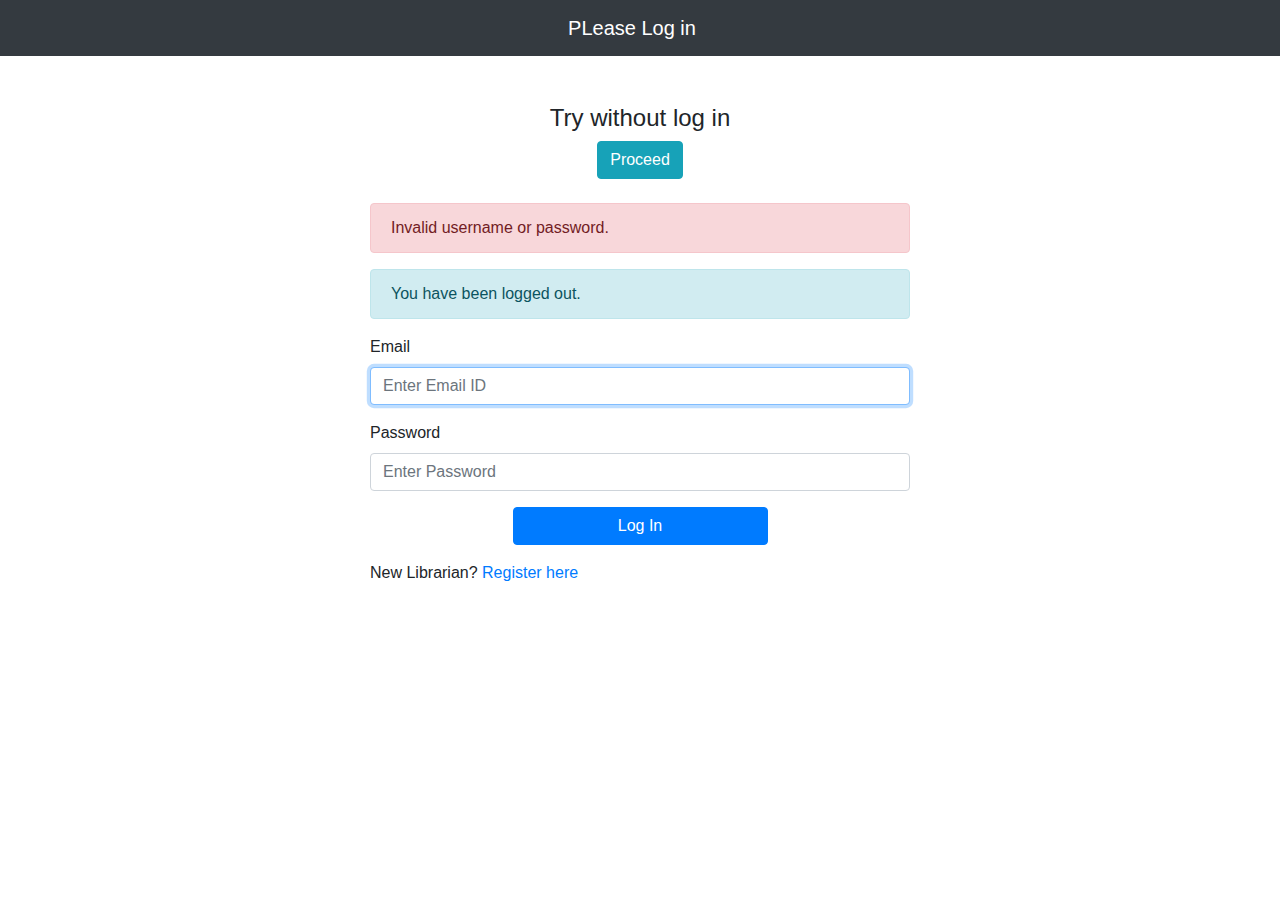
<file: src/main/resources/templates/authentication/login.html>
<!DOCTYPE html>
<html xmlns:th="http://www.thymeleaf.org"
	  xmlns:sec="http://www.thymeleaf.org/thymeleaf-extras-springsecurity3">
<head>
	<meta charset="UTF-8">
	<title>Registration and Login App</title>

	<link rel="stylesheet" href="https://maxcdn.bootstrapcdn.com/bootstrap/4.5.2/css/bootstrap.min.css">
</head>
<body>

<nav class="navbar navbar-dark bg-dark navbar-expand-lg">
	<div class="container d-flex justify-content-center">
		<a class="navbar-brand" href="#">PLease Log in</a>
	</div>
</nav>


<br>
<br>

<center>
	<h4>Try without log in</h4>
	<a href="/libraryCatalog" class="btn btn-info">Proceed</a>
</center>
<br>
<div class="container">
	<div class="row">
		<div class="col-md-6 offset-md-3">


			<form th:action="@{/login}" method="post">

				<!-- Error message -->
				<div th:if="${param.error}" class="alert alert-danger">
					Invalid username or password.
				</div>

				<!-- Logout message -->
				<div th:if="${param.logout}" class="alert alert-info">
					You have been logged out.
				</div>




				<div class="form-group">
					<label for="username">Email</label>
					<input type="text" class="form-control" id="username" name="username" placeholder="Enter Email ID" autofocus="autofocus">
				</div>

				<div class="form-group">
					<label for="password">Password</label>
					<input type="password" id="password" name="password" class="form-control" placeholder="Enter Password" />
				</div>

				<div class="form-group">
					<div class="row">
						<div class="col-sm-6 offset-sm-3">
							<input type="submit" name="login-submit" id="login-submit" class="btn btn-primary btn-block" value="Log In" />
						</div>
					</div>
				</div>
			</form>

			<div class="form-group">
				<span>New Librarian? <a href="/registration" th:href="@{/registration}">Register here</a></span>
			</div>
		</div>
	</div>
</div>

</body>
</html>
</file>
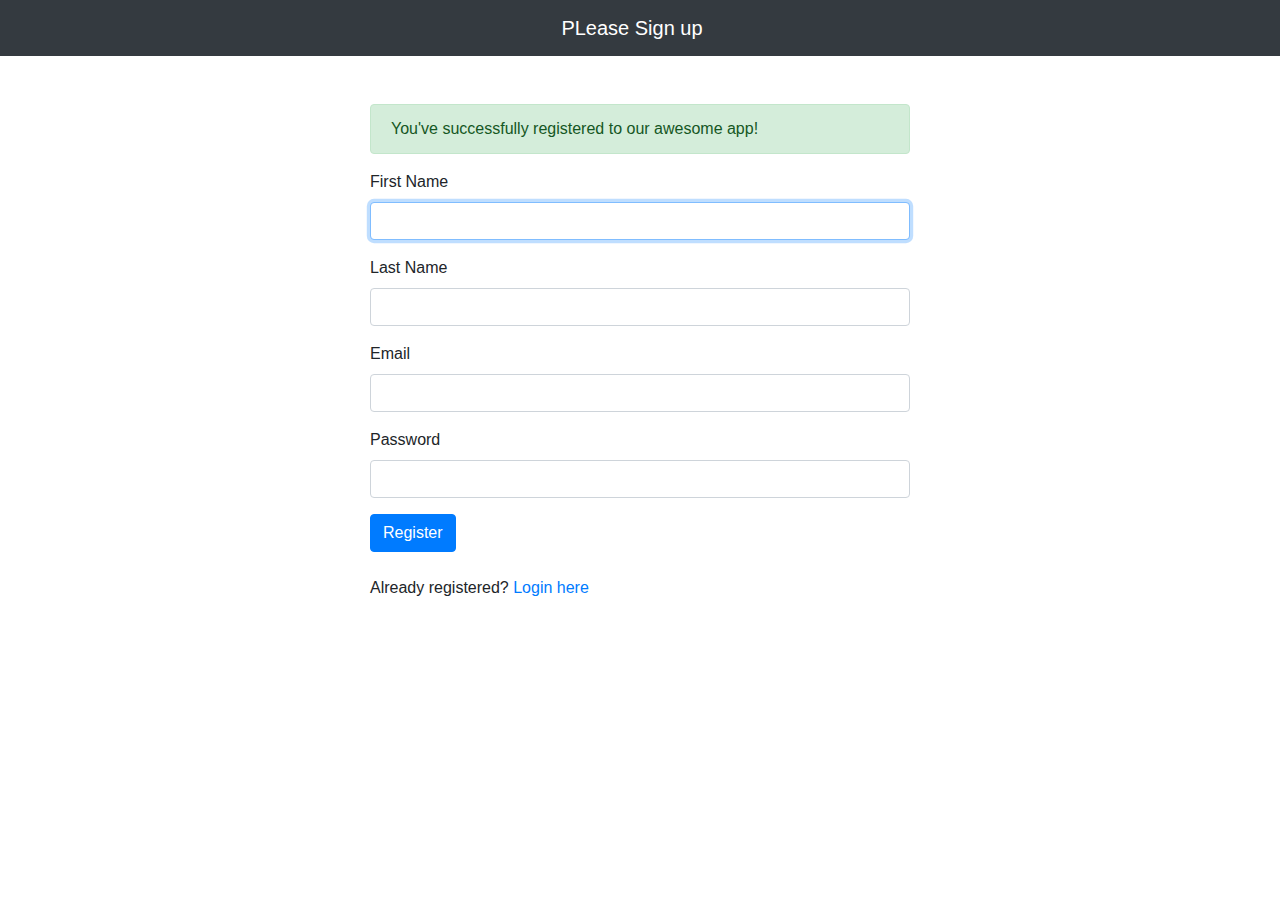
<file: src/main/resources/templates/authentication/registration.html>
<!DOCTYPE html>
<html>

<head>
	<meta charset="UTF-8">
	<title>Registration</title>
	<link rel="stylesheet" href="https://maxcdn.bootstrapcdn.com/bootstrap/4.5.2/css/bootstrap.min.css">
</head>

<body>

<nav class="navbar navbar-dark bg-dark navbar-expand-lg">
	<div class="container d-flex justify-content-center">
		<a class="navbar-brand" href="#">PLease Sign up</a>
	</div>
</nav>

<div class="container mt-5">
	<div class="row">
		<div class="col-md-6 offset-md-3">

			<div th:if="${param.success}" class="alert alert-success">
				You've successfully registered to our awesome app!
			</div>


			<form th:action="@{/registration}" method="post" th:object="${librarian}">
				<div class="form-group">
					<label for="firstName">First Name</label>
					<input id="firstName" class="form-control" th:field="*{firstName}" required autofocus="autofocus" />
				</div>

				<div class="form-group">
					<label for="lastName">Last Name</label>
					<input id="lastName" class="form-control" th:field="*{lastName}" required autofocus="autofocus" />
				</div>

				<div class="form-group">
					<label for="email">Email</label>
					<input id="email" class="form-control" type="email" th:field="*{email}" required autofocus="autofocus" />
				</div>

				<div class="form-group">
					<label for="password">Password</label>
					<input id="password" class="form-control" type="password" th:field="*{password}" required autofocus="autofocus" />
				</div>


				<div class="form-group">
					<button type="submit" class="btn btn-primary">Register</button>
					<br>
					<br>
					<p>Already registered? <a href="/login" th:href="@{/login}">Login here</a></p>
				</div>
			</form>
		</div>
	</div>
</div>

<!-- Include Bootstrap JS and jQuery (if needed) -->

</body>

</html>
</file>
